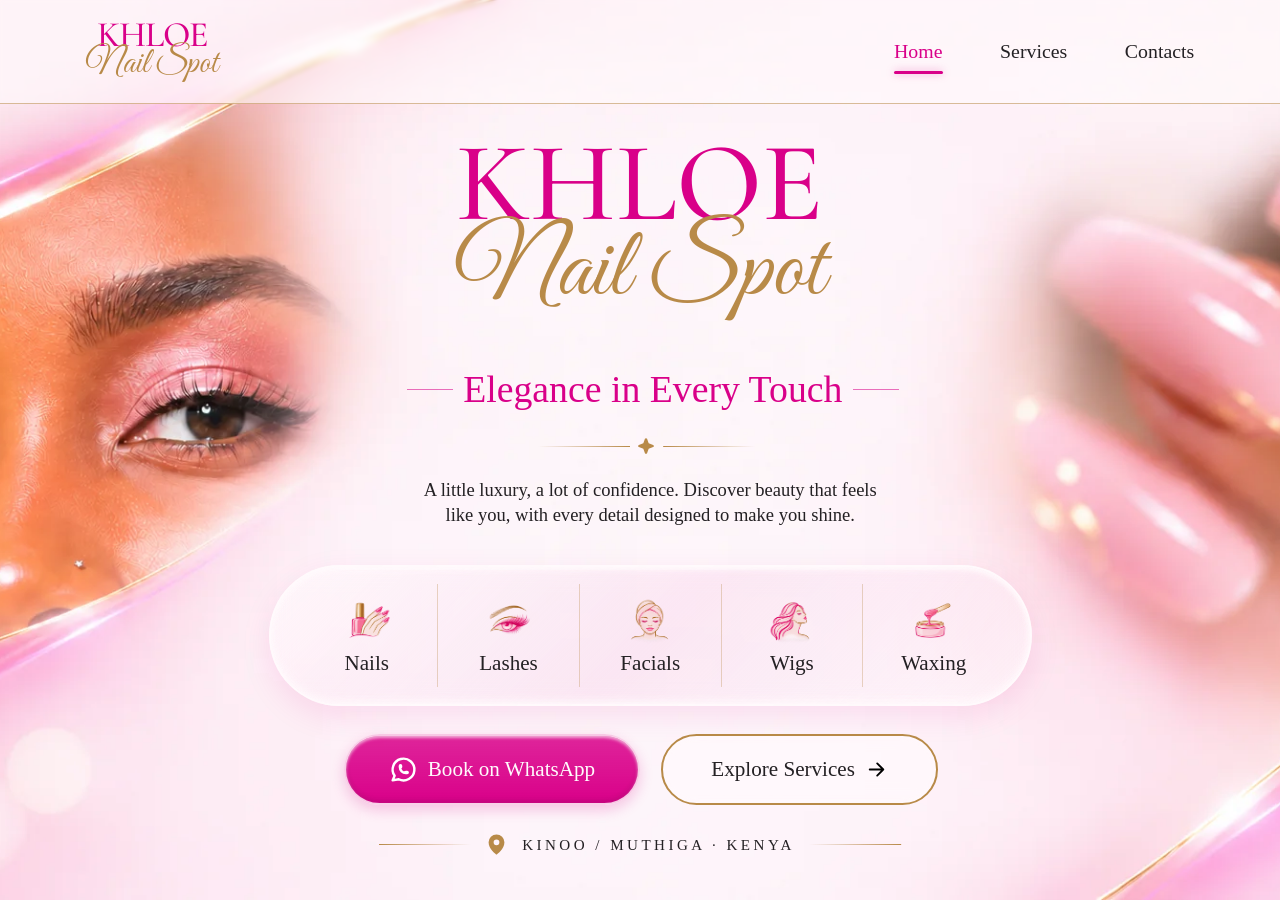
<file: index.html>
<!doctype html><html lang="en"><head><meta charset="utf-8"><meta name="viewport" content="width=device-width,initial-scale=1"><meta name="theme-color" content="#FFFAFC"><meta name="description" content="Nails, lashes, facials, wigs and waxing in Kinoo/Muthiga, Kenya. Book your appointment at Khloe Nail Spot."><title>Elegance in Every Touch — Khloe Nail Spot</title><link rel="preload" as="image" type="image/webp" href="assets/home-background.webp" fetchpriority="high"><link rel="icon" href="assets/sparkle.svg"><link rel="preload" as="font" type="font/ttf" href="assets/cormorant-500.ttf" crossorigin>
<link rel="preload" as="font" type="font/ttf" href="assets/great-vibes.ttf" crossorigin>
<link rel="stylesheet" href="assets/fonts.css"><link rel="stylesheet" href="site.css"><script src="site.js" defer></script></head><body class="home-page"><a class="skip-link" href="#main">Skip to content</a><div class="home-canvas"><header class="site-header"><a class="logo" href="index.html" aria-label="Khloe Nail Spot home"><span>KHLOE</span><em>Nail Spot</em></a><nav aria-label="Main navigation"><a href="index.html" aria-current="page">Home</a><a href="services.html">Services</a><a href="contacts.html">Contacts</a></nav></header><main id="main" class="home-hero"><h1 class="wordmark"><span>KHLOE</span><em>Nail Spot</em></h1><p class="tagline"><span>Elegance in Every Touch</span></p><div class="ornament" aria-hidden="true"><span></span><img src="assets/sparkle.svg" alt=""><span></span></div><p class="home-intro">A little luxury, a lot of confidence. Discover beauty that feels<br class="desktop-break"> like you, with every detail designed to make you shine.</p><ul class="home-services" aria-label="Explore our beauty services"><li><a href="services.html#nails"><span class="beauty-icon beauty-nails" aria-hidden="true"></span><span>Nails</span></a></li><li><a href="services.html#lashes"><span class="beauty-icon beauty-lashes" aria-hidden="true"></span><span>Lashes</span></a></li><li><a href="services.html#facials"><span class="beauty-icon beauty-facials" aria-hidden="true"></span><span>Facials</span></a></li><li><a href="services.html#wigs"><span class="beauty-icon beauty-wigs" aria-hidden="true"></span><span>Wigs</span></a></li><li><a href="services.html#waxing"><span class="beauty-icon beauty-waxing" aria-hidden="true"></span><span>Waxing</span></a></li></ul><div class="home-actions"><a class="button button-pink" href="https://wa.me/254705015617?text=Hello%20Khloe%20Nail%20Spot%2C%20I%20would%20like%20to%20enquire%20about%20an%20appointment.%20Please%20confirm%20availability."><img src="assets/whatsapp.svg" alt="">Book on WhatsApp</a><a class="button button-glass" href="services.html">Explore Services<img class="arrow" src="assets/arrow.svg" alt=""></a></div><p class="home-location"><img src="assets/pin.svg" alt="">Kinoo / Muthiga · Kenya</p></main></div></body></html>
</file>
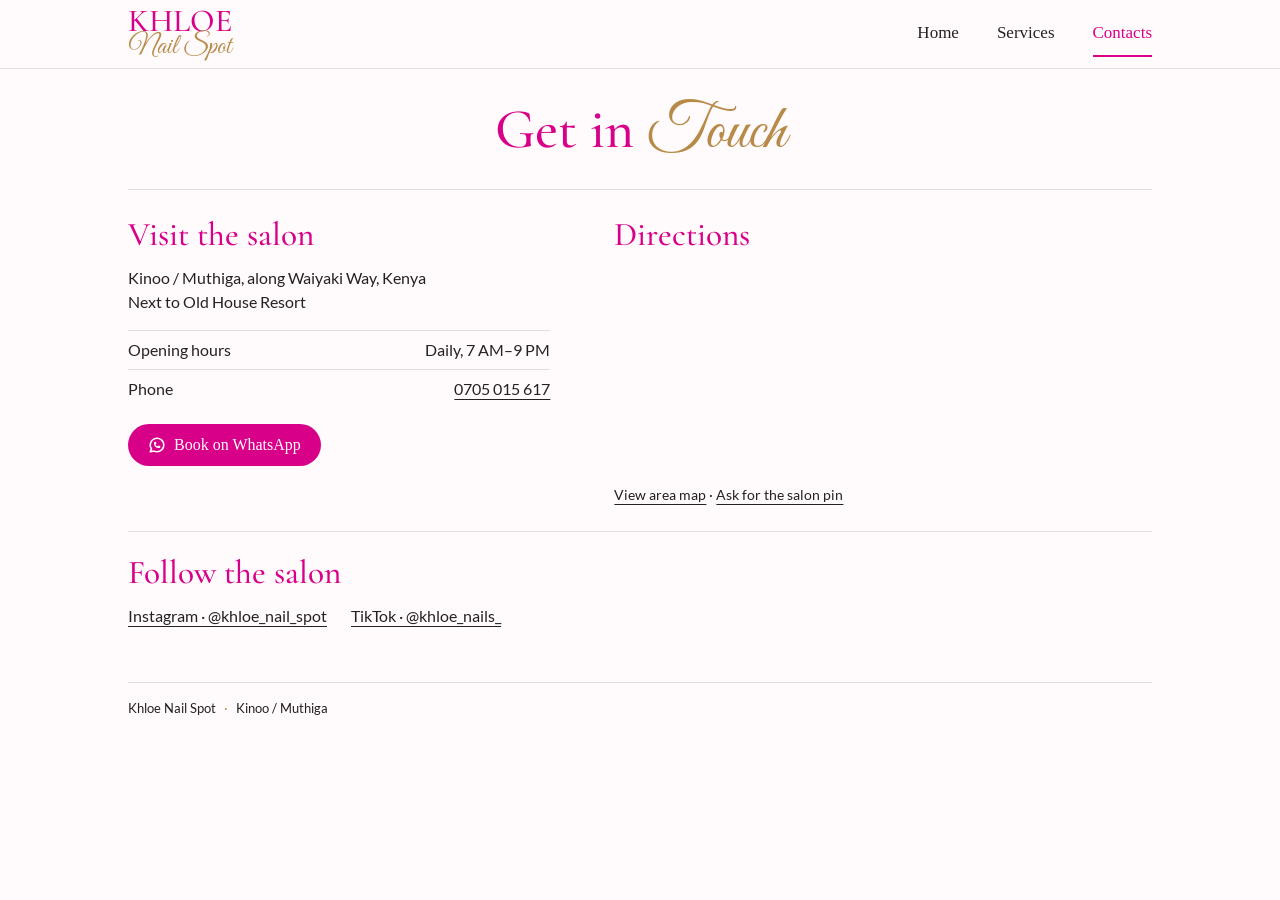
<file: contacts.html>
<!doctype html>
<html lang="en"><head>
  <meta charset="utf-8"><meta name="viewport" content="width=device-width, initial-scale=1">
  <title>Contacts — Khloe Nail Spot</title>
  <link rel="icon" href="assets/sparkle.svg"><link rel="preload" as="font" type="font/ttf" href="assets/cormorant-500.ttf" crossorigin>
<link rel="preload" as="font" type="font/ttf" href="assets/great-vibes.ttf" crossorigin>
<link rel="stylesheet" href="assets/fonts.css"><link rel="stylesheet" href="salon-menu.css">
</head><body>
  <a class="skip" href="#main">Skip to content</a>
  <header><div class="header-inner"><a class="brand" href="index.html" aria-label="Khloe Nail Spot home">KHLOE<em>Nail Spot</em></a>
    <nav aria-label="Main navigation"><a href="index.html">Home</a>
        <a href="services.html">Services</a>
        <a href="contacts.html" aria-current="page">Contacts</a></nav></div></header>
  <main id="main" class="contacts">
    <h1>Get in <em>Touch</em></h1>
    <div class="visit"><section><h2>Visit the salon</h2>
      <address>Kinoo / Muthiga, along Waiyaki Way, Kenya<br>Next to Old House Resort</address>
      <dl><div><dt>Opening hours</dt><dd>Daily, 7 AM–9 PM</dd></div><div><dt>Phone</dt><dd><a href="tel:+254705015617">0705 015 617</a></dd></div></dl>
      <a class="book" href="https://wa.me/254705015617?text=Hello%20Khloe%20Nail%20Spot%2C%20I%20would%20like%20to%20book%20an%20appointment.%20Please%20confirm%20availability."><img src="assets/whatsapp.svg" width="18" height="18" alt="">Book on WhatsApp</a>
    </section><section><h2>Directions</h2>
      <iframe title="Map of Kinoo, Kenya" src="https://maps.google.com/maps?q=Kinoo%2C%20Kenya&amp;z=14&amp;output=embed" loading="lazy" referrerpolicy="no-referrer-when-downgrade"></iframe>
      <p class="map-links"><a href="https://www.google.com/maps/search/?api=1&amp;query=Kinoo%2C%20Kenya">View area map</a> · <a href="https://wa.me/254705015617?text=Please%20send%20me%20the%20salon%20location%20pin.">Ask for the salon pin</a></p>
    </section></div>
    <section class="social"><h2>Follow the salon</h2><p><a href="https://www.instagram.com/khloe_nail_spot/">Instagram · @khloe_nail_spot</a><a href="https://www.tiktok.com/@khloe_nails_/">TikTok · @khloe_nails_</a></p></section>
  </main>
  <footer>Khloe Nail Spot <span>·</span> Kinoo / Muthiga</footer>
</body></html>
</file>
<file: assets/fonts.css>
@font-face {
  font-family: 'Cormorant Garamond';
  font-style: normal;
  font-weight: 400;
  font-display: block;
  src: url(./cormorant-400.ttf) format('truetype');
}
@font-face {
  font-family: 'Cormorant Garamond';
  font-style: normal;
  font-weight: 500;
  font-display: block;
  src: url(./cormorant-500.ttf) format('truetype');
}
@font-face {
  font-family: 'Great Vibes';
  font-style: normal;
  font-weight: 400;
  font-display: block;
  src: url(./great-vibes.ttf) format('truetype');
}
@font-face {
  font-family: 'Outfit';
  font-style: normal;
  font-weight: 400;
  font-display: swap;
  src: url(./outfit-400.ttf) format('truetype');
}
@font-face {
  font-family: 'Outfit';
  font-style: normal;
  font-weight: 500;
  font-display: swap;
  src: url(./outfit-500.ttf) format('truetype');
}
@font-face {
  font-family: 'Outfit';
  font-style: normal;
  font-weight: 600;
  font-display: swap;
  src: url(./outfit-600.ttf) format('truetype');
}

@font-face {
  font-family: 'Pinyon Script';
  font-style: normal;
  font-weight: 400;
  font-display: swap;
  src: url(./pinyon-script.ttf) format('truetype');
}

@font-face {
  font-family: 'Alex Brush';
  font-style: normal;
  font-weight: 400;
  font-display: swap;
  src: url(./alex-brush.ttf) format('truetype');
}
@font-face {
  font-family: 'Lato';
  font-style: normal;
  font-weight: 400;
  font-display: block;
  src: url(./lato-400.ttf) format('truetype');
}
@font-face {
  font-family: 'Lato';
  font-style: normal;
  font-weight: 700;
  font-display: block;
  src: url(./lato-700.ttf) format('truetype');
}
</file>
<file: site.css>
:root{--pink:#D90089;--gold:#B88A48;--white:#FFFAFC;--ink:#242124;--serif:Georgia,'Times New Roman',serif;--display:'Cormorant Garamond',Georgia,serif;--script:'Great Vibes',cursive;--body:Lato,Arial,sans-serif}
*{box-sizing:border-box}html{scroll-behavior:smooth;scroll-padding-top:110px;color-scheme:light}body{margin:0;color:var(--ink);background:var(--white);font-family:var(--body);-webkit-font-smoothing:antialiased}a{color:inherit;text-decoration:none}button{font:inherit}img{display:block;max-width:100%}a,button,summary{-webkit-tap-highlight-color:transparent}a:focus-visible,button:focus-visible,summary:focus-visible{outline:3px solid var(--pink);outline-offset:5px}button{cursor:pointer}button:disabled{cursor:default}.skip-link{position:fixed;top:-80px;left:15px;z-index:99;padding:13px 20px;background:var(--white);color:var(--pink);border:1px solid var(--pink);border-radius:20px}.skip-link:focus{top:12px}.sr-only{position:absolute;width:1px;height:1px;padding:0;overflow:hidden;clip:rect(0,0,0,0);white-space:nowrap;border:0}
/* The viewport is the desktop canvas: every home element scales to BOTH axes. */
.home-page{height:100svh;overflow:hidden;background:url('assets/home-background.webp') center/cover no-repeat,url('[data-uri]') center/cover no-repeat var(--white)}.home-canvas{width:100%;height:100svh;position:relative;container-type:size;--u:min(1cqw,1.776833cqh)}
.site-header{height:88px;padding:12px max(5vw,24px);display:flex;align-items:center;justify-content:space-between;border-bottom:1px solid rgb(184 138 72 / 55%);background:rgb(255 250 252 / 78%);position:relative;z-index:5}
.logo{display:flex;flex-direction:column;align-items:center;flex-shrink:0;color:var(--pink);font:500 39px/.78 var(--display);letter-spacing:-1px}.logo em{font:400 34px/.95 var(--script);color:var(--gold);letter-spacing:0;white-space:nowrap}.site-header nav{display:flex;gap:44px;height:100%;align-items:center}.site-header nav a{position:relative;font:400 20px var(--serif);padding:15px 0}.site-header nav a[aria-current]{color:var(--pink)}.site-header nav a[aria-current]::after{content:'';height:3px;position:absolute;bottom:3px;left:0;right:0;background:var(--pink);border-radius:3px;box-shadow:0 0 8px rgb(217 0 137 / 40%)}.site-header nav a:hover{color:var(--pink)}
.home-canvas .site-header{position:absolute;top:0;left:0;right:0;height:11.5%;padding:0 6.7%;background:rgb(255 250 252 / 60%);backdrop-filter:blur(2px)}.home-canvas .logo{font-size:calc(var(--u)*2.8);line-height:.8}.home-canvas .logo em{font-size:calc(var(--u)*2.7)}.home-canvas nav{gap:calc(var(--u)*4.5)}.home-canvas nav a{font-size:calc(var(--u)*1.55);padding:calc(var(--u)*1.2) 0}.home-canvas nav a[aria-current]::after{bottom:calc(var(--u)*.3)}
.home-hero{position:absolute;inset:0;pointer-events:none}.home-hero a{pointer-events:auto}.home-hero p,.home-hero h1{margin:0}.wordmark{position:absolute;left:0;top:14.9%;width:100%;display:flex;flex-direction:column;align-items:center;font-weight:400}.wordmark>span{font:500 calc(var(--u)*8.8)/.88 var(--display);letter-spacing:calc(var(--u)*.02);color:var(--pink)}.wordmark em{font:400 calc(var(--u)*7.65)/1.02 var(--script);color:var(--gold);margin-top:calc(var(--u)*-.8);white-space:nowrap}
.tagline{position:absolute;top:40.9%;left:27%;width:48%;display:flex;align-items:center;justify-content:center;gap:calc(var(--u)*.8);font:400 calc(var(--u)*2.95)/1.15 var(--serif);color:var(--pink);white-space:nowrap}.tagline::before,.tagline::after{content:'';height:1px;background:var(--pink);opacity:.55;width:calc(var(--u)*3.6);flex-shrink:0}
.ornament{display:flex;align-items:center;justify-content:center;gap:9px;width:250px;margin:0 auto}.ornament span{height:1px;flex:1;background:linear-gradient(90deg,transparent,var(--gold))}.ornament span:last-child{transform:rotate(180deg)}.ornament img{width:20px;height:20px;object-fit:contain}.home-hero>.ornament{position:absolute;top:48.6%;left:42%;width:17%;gap:calc(var(--u)*.6)}.home-hero>.ornament img{width:calc(var(--u)*1.4);height:calc(var(--u)*1.4)}
.home-intro{position:absolute;left:30.3%;top:53%;width:41%;text-align:center;font:400 calc(var(--u)*1.45)/1.35 var(--serif)}
.home-services{list-style:none;position:absolute;left:21%;top:62.8%;width:59.6%;height:15.65%;margin:0;padding:calc(var(--u)*1.3) calc(var(--u)*2);display:flex;gap:0;border:2px solid rgb(255 250 252 / 95%);border-radius:100px;background:linear-gradient(135deg,rgb(255 250 252 / 70%),rgb(217 0 137 / 6%),rgb(255 250 252 / 52%));box-shadow:inset 0 3px 5px rgb(255 250 252 / 95%),inset 0 -3px 8px rgb(255 250 252 / 95%),0 10px 30px rgb(217 0 137 / 10%);backdrop-filter:blur(11px)}
.home-services li{flex:1;min-width:0;border-right:1px solid rgb(184 138 72 / 32%)}.home-services li:last-child{border:0}.home-services a{height:100%;display:flex;flex-direction:column;align-items:center;justify-content:center;gap:calc(var(--u)*.5);font:400 calc(var(--u)*1.65)/1 var(--serif);border-radius:16px;transition:transform .2s,background-color .2s}.home-services img{width:calc(var(--u)*3.9);height:calc(var(--u)*3.9);object-fit:contain}.home-services a:hover{transform:translateY(-3px);background:rgb(255 250 252 / 30%)}
.button{display:inline-flex;align-items:center;justify-content:center;gap:12px;min-height:52px;padding:12px 25px;border-radius:100px;font:400 19px/1.2 var(--serif);transition:transform .2s,box-shadow .2s}.button img{width:27px;height:27px;object-fit:contain}.button-pink{color:var(--white);background:linear-gradient(180deg,rgb(217 0 137 / 85%),var(--pink));border:2px solid rgb(255 250 252 / 80%);box-shadow:inset 0 2px 3px rgb(255 250 252 / 60%),inset 0 -3px 5px rgb(36 33 36 / 12%),0 5px 14px rgb(217 0 137 / 20%)}.button-pink img{filter:brightness(0) invert(1)}.button-glass{border:2px solid var(--gold);color:var(--ink);background:rgb(255 250 252 / 68%);box-shadow:inset 0 0 5px rgb(255 250 252 / 90%);backdrop-filter:blur(9px)}.button:hover{transform:translateY(-2px)}.arrow{transform:rotate(45deg);filter:brightness(0)}
.home-actions{position:absolute;left:26.9%;top:81.6%;width:46.4%;height:7.8%;display:flex;gap:calc(var(--u)*1.65)}.home-actions .button{flex:1;min-height:0;padding:0 calc(var(--u)*1.4);font-size:calc(var(--u)*1.65);gap:calc(var(--u)*.8);white-space:nowrap}.home-actions .button-pink{flex:1.08}.home-actions .button img{width:calc(var(--u)*2.2);height:calc(var(--u)*2.2)}.home-actions .button .arrow{width:calc(var(--u)*1.8);height:calc(var(--u)*1.8)}
.home-location{position:absolute;top:92.6%;left:0;width:100%;display:flex;align-items:center;justify-content:center;gap:calc(var(--u)*1.1);font:400 calc(var(--u)*1.18)/1.2 var(--serif);letter-spacing:calc(var(--u)*.27);text-transform:uppercase}.home-location>img{width:calc(var(--u)*1.8);height:calc(var(--u)*1.8)}.home-location::before,.home-location::after{content:'';width:calc(var(--u)*7.2);height:1px;background:linear-gradient(90deg,var(--gold),transparent)}.home-location::after{transform:rotate(180deg)}
/* Interior pages use the same palette, photos and glass, with room to scroll. */
.inner-page{min-height:100svh;position:relative;background:radial-gradient(ellipse at 0 15%,rgb(217 0 137 / 8%),transparent 44%),radial-gradient(ellipse at 100% 65%,rgb(217 0 137 / 7%),transparent 48%),var(--white)}.inner-page::before{content:'';position:absolute;z-index:-1;inset:0 0 auto;height:570px;background:url('assets/home-background.webp') center top/cover;opacity:.13;pointer-events:none}.inner-page .site-header{position:sticky;top:0;backdrop-filter:blur(18px)}
.services-main,.contacts-main{width:min(1280px,calc(100% - 64px));margin:auto;padding:20px 0 50px}.page-intro{text-align:center;margin:0 auto 24px}.page-intro h1{font:500 clamp(52px,5.4vw,84px)/1.1 var(--display);color:var(--pink);margin:0 0 12px}.page-intro h1 em{font:400 1.3em/1 var(--script);color:var(--gold)}.page-intro p{font:400 20px/1.5 var(--serif);margin:18px 0 0}.category-nav{display:grid;grid-template-columns:repeat(7,minmax(0,1fr));gap:20px;align-items:end;margin:26px auto 22px;max-width:1160px}.category-nav>a{display:flex;flex-direction:column;align-items:center;gap:0;transition:transform .2s}.category-nav>a:hover{transform:translateY(-4px)}.heart-photo{display:grid;place-items:center;width:100%;max-width:140px;aspect-ratio:1/1;background:var(--gold);mask:url('assets/heart.svg') center/100% 100% no-repeat;-webkit-mask:url('assets/heart.svg') center/100% 100% no-repeat}.heart-photo img{width:calc(100% - 7px);height:calc(100% - 7px);object-fit:cover;mask:url('assets/heart.svg') center/100% 100% no-repeat;-webkit-mask:url('assets/heart.svg') center/100% 100% no-repeat}.category-label{min-width:106px;max-width:100%;text-align:center;padding:5px 13px;border:1px solid var(--gold);border-radius:30px;font:400 20px/1.1 var(--serif);background:rgb(255 250 252 / 65%);box-shadow:0 3px 8px rgb(217 0 137 / 7%)}.section-divider{margin:30px 0}.section-divider .ornament{width:65%}.service-menu{display:flex;flex-direction:column;gap:28px}.service-card{display:grid;grid-template-columns:minmax(0,.95fr) minmax(0,1.05fr);padding:12px;border:1px solid var(--gold);border-radius:32px;background:linear-gradient(135deg,rgb(255 250 252 / 87%),rgb(217 0 137 / 4%));box-shadow:inset 0 0 0 3px rgb(255 250 252 / 80%),0 8px 24px rgb(217 0 137 / 6%);scroll-margin-top:112px;overflow:hidden;gap:18px}
.gallery{position:relative;min-height:440px;height:100%;max-height:620px;overflow:hidden;border:2px solid var(--white);border-radius:23px;background:rgb(184 138 72 / 8%);align-self:stretch}.gallery-photo{width:100%;height:100%;min-height:440px;object-fit:cover;position:absolute;inset:0}.gallery-arrow{position:absolute;top:50%;transform:translateY(-50%);width:42px;height:42px;padding:9px;display:grid;place-items:center;border:0;border-radius:50%;background:rgb(255 250 252 / 95%);box-shadow:0 3px 12px rgb(36 33 36 / 9%);transition:background-color .2s}.gallery-arrow:hover{background:var(--white)}.gallery-arrow img{width:24px;height:24px}.previous{left:15px}.next{right:15px}.gallery-dots{position:absolute;bottom:14px;left:50%;transform:translateX(-50%);display:flex;gap:7px;padding:8px 10px;border-radius:30px;background:rgb(255 250 252 / 90%)}.gallery-dots button{border:1px solid rgb(217 0 137 / 35%);border-radius:50%;width:13px;height:13px;padding:0;background:rgb(217 0 137 / 15%)}.gallery-dots button[aria-pressed=true]{background:var(--pink)}
.service-details{padding:18px 24px 24px;display:flex;flex-direction:column;align-items:stretch;justify-content:center;min-width:0}.service-details h2{display:flex;align-items:center;justify-content:center;gap:16px;font:500 clamp(32px,3.3vw,49px)/1.1 var(--display);color:var(--pink);margin:0 0 16px;padding-bottom:12px;border-bottom:1px solid var(--gold);text-align:center}.service-details h2 img{width:47px;height:47px;object-fit:contain;flex-shrink:0}.price-list{list-style:none;padding:0;margin:0}.price-list li{margin:0}.price-list a{display:flex;align-items:baseline;justify-content:space-between;gap:18px;font:400 16px/1.5 var(--body);padding:7px 0;border-bottom:1px solid rgb(184 138 72 / 10%)}.price-list a>span{min-width:0}.price-list strong{white-space:nowrap;font-weight:700;color:var(--pink)}.price-list a:hover>span{text-decoration:underline;text-decoration-color:var(--gold);text-underline-offset:4px}.menu-extra{border-bottom:1px solid rgb(184 138 72 / 25%);margin-top:10px}.menu-extra summary{padding:10px 0;cursor:pointer;font:500 23px/1.2 var(--display);color:var(--ink)}.menu-extra[open]{padding-bottom:10px}.menu-extra .price-list a{font-size:14px}.service-book{align-self:flex-start;margin-top:24px;display:inline-flex;align-items:center;gap:10px;padding:10px 18px;border:1px solid var(--gold);border-radius:30px;background:rgb(255 250 252 / 55%);font-size:14px;color:var(--pink)}.service-book img{width:19px;height:19px}.service-book:hover{background:var(--white)}
.booking-note{text-align:center;padding:55px 20px 20px;max-width:600px;margin:auto}.booking-note h2,.social-section h2{font:500 39px/1.2 var(--display);color:var(--pink);margin:0 0 12px}.booking-note p{line-height:1.7}.booking-note .button{margin-top:10px}.fine-print{font-size:12px!important;line-height:1.7!important;color:rgb(36 33 36 / 72%)}.page-footer{display:flex;align-items:center;justify-content:space-between;gap:24px;border-top:1px solid rgb(184 138 72 / 40%);padding:32px max(5vw,24px);font:400 16px/1.5 var(--serif);background:rgb(255 250 252 / 75%)}.page-footer .logo{font-size:30px}.page-footer .logo em{font-size:27px}.page-footer p{color:var(--gold)}.page-footer>a:last-child:hover{color:var(--pink)}
.contacts-main{padding-top:34px}.contact-grid{display:grid;grid-template-columns:1fr 1fr;gap:28px;margin:40px 0}.contact-card{border:1px solid rgb(184 138 72 / 65%);border-radius:28px;background:rgb(255 250 252 / 65%);padding:34px;box-shadow:0 10px 28px rgb(217 0 137 / 5%);overflow:hidden}.eyebrow{font-size:10px;letter-spacing:3px;color:var(--gold);margin:0 0 14px}.contact-card h2{font:500 42px/1.1 var(--display);color:var(--pink);margin:0 0 22px}.contact-card p{font-size:16px;line-height:1.7}.contact-card strong{font-weight:400}.contact-card dl{margin:26px 0}.contact-card dl>div{border-top:1px solid rgb(184 138 72 / 22%);padding:16px 0;display:flex;justify-content:space-between;gap:16px}.contact-card dt{color:rgb(36 33 36 / 75%);font-size:14px}.contact-card dd{margin:0;font-size:16px}.contact-card dd a{color:var(--pink)}.contact-card .button{font-size:18px}.map-card{padding:10px}.map-wrap{height:355px;overflow:hidden;border-radius:20px;background:rgb(184 138 72 / 8%)}.map-wrap iframe{width:100%;height:100%;border:0}.map-caption{padding:12px 20px 20px}.map-caption p{font-family:var(--serif);font-size:20px}.map-caption a{color:var(--pink);text-decoration:underline;text-underline-offset:4px;font-size:14px}.map-caption small{display:block;font-size:12px;margin-top:15px;color:rgb(36 33 36 / 70%)}.social-section{text-align:center;padding:25px 0 40px}.social-section>p{line-height:1.6}.social-links{display:flex;justify-content:center;gap:20px;margin-top:28px}.social-links a{min-width:240px;padding:22px 30px;border:1px solid rgb(184 138 72 / 40%);border-radius:20px;background:rgb(255 250 252 / 60%)}.social-links span{display:block;font:500 27px/1.3 var(--display);color:var(--pink);margin-bottom:8px}.social-links strong{font-size:14px;font-weight:400}.social-links a:hover{border-color:var(--pink)}
/* Tablet: keep pages comfortable without large fixed-size cards. */
@media(max-width:1000px){.site-header{height:80px}.category-nav{gap:10px}.category-label{min-width:0;width:100%;font-size:17px;padding-inline:8px}.service-card{gap:0}.service-details{padding:20px}.service-details h2{font-size:35px;gap:10px}.service-details h2 img{width:37px;height:37px}.price-list a{font-size:14px;gap:10px}.gallery,.gallery-photo{min-height:420px}.contact-card{padding:25px}.map-card{padding:8px}.contact-card h2{font-size:36px}.contact-card dl>div{flex-direction:column;gap:7px}.social-links a{min-width:210px}}
@media(max-width:700px){
 html{scroll-padding-top:94px}.site-header{height:78px;padding:12px 20px}.logo{font-size:30px}.logo em{font-size:27px}.site-header nav{gap:22px}.site-header nav a{font-size:16px;padding:12px 0}
 .home-page{height:auto;min-height:100svh;overflow:auto;background-position:28% center;background-attachment:scroll}.home-canvas{height:auto;min-height:100svh;container-type:normal}.home-canvas .site-header{position:relative;height:82px;padding:12px 22px;background:rgb(255 250 252 / 75%)}.home-canvas .logo{font-size:30px}.home-canvas .logo em{font-size:27px}.home-canvas nav{gap:20px}.home-canvas nav a{font-size:15px;padding:12px 0}.home-canvas nav a[aria-current]::after{bottom:3px}
 .home-hero{position:relative;inset:auto;padding:32px 18px 26px;display:flex;flex-direction:column;align-items:center;background:rgb(255 250 252 / 35%)}.home-hero .wordmark,.home-hero .tagline,.home-hero>.ornament,.home-intro,.home-services,.home-actions,.home-location{position:static;left:auto;top:auto}.wordmark{width:100%;margin:0 0 22px!important}.wordmark>span{font-size:clamp(70px,22vw,132px);line-height:.9}.wordmark em{font-size:clamp(70px,21vw,128px);line-height:1.03;margin-top:-3px}.tagline{width:100%;font-size:clamp(21px,5.8vw,36px);white-space:normal;text-align:center;line-height:1.15;gap:8px}.tagline::before,.tagline::after{width:16px;flex-shrink:0}.home-hero>.ornament{width:145px;margin:20px auto;gap:9px}.home-hero>.ornament img{width:17px;height:17px}.home-intro{width:100%;max-width:420px;font-size:16px;line-height:1.5;text-align:center}.desktop-break{display:none}
 .home-services{width:100%;height:106px;min-height:106px;gap:0;margin:27px 0 0;padding:14px 6px;border-radius:32px;backdrop-filter:blur(15px)}.home-services a{font-size:14px;gap:8px;border-radius:8px}.home-services img{width:32px;height:32px}.home-actions{width:min(335px,100%);height:auto;display:flex;flex-direction:column;gap:13px;margin:28px 0 24px}.home-actions .button{font-size:18px;min-height:53px;padding:12px 20px;gap:12px;flex:auto}.home-actions .button img{width:28px;height:28px}.home-actions .button .arrow{width:24px;height:24px}.home-location{width:100%;font-size:10px;line-height:1.5;letter-spacing:2px;gap:9px;text-align:center}.home-location>img{width:19px;height:19px}.home-location::before,.home-location::after{width:20px;flex-shrink:0}
 .services-main,.contacts-main{width:calc(100% - 32px);padding-top:24px}.page-intro h1{font-size:55px;margin-bottom:12px}.page-intro .ornament{width:190px}.page-intro p{font-size:18px}.category-nav{grid-template-columns:repeat(4,minmax(0,1fr));gap:15px 12px;margin-top:22px}.category-nav>a:nth-child(n+5){transform:translateX(50%)}.category-nav>a:nth-child(n+5):hover{transform:translate(50%,-3px)}.heart-photo{max-width:115px}.category-label{font-size:16px;padding:5px 7px}.section-divider{margin:25px 0}.service-card{grid-template-columns:1fr;padding:8px;border-radius:26px;gap:0;scroll-margin-top:95px}.service-menu{gap:24px}.gallery{height:360px;min-height:360px;max-height:none;border-radius:19px}.gallery-photo{min-height:0;object-position:center}.service-details{padding:24px 17px}.service-details h2{font-size:35px}.price-list a{font-size:15px;padding:8px 0}.menu-extra summary{font-size:24px}.service-book{margin-top:20px}.gallery-arrow{width:38px;height:38px;padding:7px}.previous{left:12px}.next{right:12px}.booking-note{padding:42px 10px 16px}.booking-note h2{font-size:33px}.booking-note p{font-size:14px}.page-footer{padding:25px 20px;gap:18px;flex-wrap:wrap;justify-content:center;text-align:center}.page-footer p{margin:0}.page-footer>a:last-child{width:100%;font-size:14px}.contact-grid{grid-template-columns:1fr;margin-top:30px;gap:22px}.contact-card{padding:26px}.map-card{padding:8px}.contact-card h2{font-size:38px}.contact-card dl>div{flex-direction:row;gap:12px}.contact-card dd{font-size:15px}.map-wrap{height:310px}.social-links{flex-direction:column;max-width:400px;margin:24px auto 0;gap:15px}.social-links a{min-width:0}.social-section h2{font-size:34px}
}
@media(max-width:360px){.site-header,.home-canvas .site-header{padding-inline:14px}.site-header nav,.home-canvas nav{gap:16px}.site-header nav a,.home-canvas nav a{font-size:14px}.logo,.home-canvas .logo{font-size:27px}.logo em,.home-canvas .logo em{font-size:25px}.home-hero{padding-inline:12px}.home-services a{font-size:12px}.home-services img{width:28px;height:28px}.home-location{letter-spacing:1.4px;font-size:9px}.home-location::before,.home-location::after{width:12px}.category-label{font-size:14px}.gallery{height:320px;min-height:320px}.service-details{padding:22px 12px}.price-list a{font-size:14px}.service-details h2{font-size:31px}.contact-card{padding:22px}.map-card{padding:7px}.contact-card dl>div{flex-direction:column;gap:7px}}
@media(prefers-reduced-motion:reduce){html{scroll-behavior:auto}*,*::before,*::after{transition:none!important;animation:none!important}}
@media(max-width:700px){.category-label{min-width:0;width:100%}.price-list a>span{min-width:0}.price-list strong{white-space:nowrap}}
#wigs .gallery-photo{object-position:center 40%}
/* Keep photos flush inside the heart, with a fine gold outline. */
.heart-photo{position:relative;display:block}.heart-photo img{position:absolute;inset:3px;width:calc(100% - 6px);height:calc(100% - 6px);max-width:none;object-fit:cover}
/* November refinement: reference illustrations; homepage geometry preserved. */
.beauty-icon{display:inline-block;flex-shrink:0;width:56px;height:56px;background-image:url('assets/beauty-icons.png');background-repeat:no-repeat;background-size:500% 100%;background-position:0 50%}
.beauty-nails{background-position:0% 50%}.beauty-lashes{background-position:25% 50%}.beauty-facials{background-position:50% 50%}.beauty-wigs{background-position:75% 50%}.beauty-waxing{background-position:100% 50%}
.home-services .beauty-icon{width:calc(var(--u)*3.9);height:calc(var(--u)*3.9)}
.inner-page .site-header{height:76px}.inner-page .site-header .logo{font-size:33px}.inner-page .site-header .logo em{font-size:30px}.inner-page .site-header nav a{font-size:18px}
.services-main,.contacts-main{width:min(1100px,calc(100% - 48px));padding-top:26px}.page-intro{margin-bottom:18px}.page-intro h1{font-size:60px;margin-bottom:10px}.page-intro p{font-size:17px;margin-top:12px}
.category-nav{max-width:980px;gap:22px;margin:24px auto 18px}.heart-photo{mask:none;-webkit-mask:none;border-radius:50%;border:1.5px solid var(--gold);background:var(--white);width:108px;height:108px;max-width:100%;aspect-ratio:1;overflow:hidden;display:grid;place-items:center;box-shadow:0 4px 16px rgb(217 0 137 / 7%)}.heart-photo img{mask:none;-webkit-mask:none;position:absolute;inset:3px;border-radius:50%;width:calc(100% - 6px);height:calc(100% - 6px);object-fit:cover}.heart-photo .beauty-icon{width:80%;height:80%}.category-nav>a{gap:10px}.category-label{min-width:0;width:100%;font:400 17px/1.1 var(--serif);padding:9px 8px;border:1px solid var(--gold);background:rgb(255 250 252 / 75%);box-shadow:inset 0 2px 3px var(--white),0 3px 9px rgb(217 0 137 / 8%)}.category-nav>a:hover .category-label{background:var(--pink);color:var(--white);border-color:var(--pink)}
.section-divider{margin:22px 0}.photo-note{text-align:center;font-size:12px;line-height:1.5;color:rgb(36 33 36 / 75%);margin:0 0 24px}.photo-note a{color:var(--pink);text-decoration:underline;text-underline-offset:3px}
.service-menu{gap:22px}.service-card{grid-template-columns:minmax(0,.9fr) minmax(0,1.1fr);border-radius:25px;padding:10px;gap:12px;scroll-margin-top:92px}.gallery{min-height:330px;max-height:none;border-radius:18px}.gallery-photo{min-height:0;object-position:center}.service-details{padding:18px 24px;justify-content:center}.service-details h2{font:500 35px/1.15 var(--display);justify-content:flex-start;text-align:left;gap:12px;margin-bottom:10px;padding-bottom:10px}.service-details h2 .beauty-icon{width:44px;height:44px}.price-list a{font:400 15px/1.4 var(--body);padding:7px 0;gap:16px}.menu-extra{margin-top:4px}.menu-extra summary{font:400 18px/1.3 var(--serif);padding:9px 0}.service-book{align-self:flex-start;margin-top:18px;color:var(--white);font:400 17px/1.2 var(--serif);min-height:44px;padding:9px 22px;border:2px solid rgb(255 250 252 / 80%);background:linear-gradient(180deg,rgb(217 0 137 / 85%),var(--pink));box-shadow:inset 0 2px 3px rgb(255 250 252 / 60%),0 4px 12px rgb(217 0 137 / 18%)}.service-book:hover{background:var(--pink)}.service-book img{width:22px;height:22px}.gallery-arrow{width:36px;height:36px;padding:8px;border:1px solid rgb(184 138 72 / 40%);box-shadow:0 3px 9px rgb(36 33 36 / 10%)}.gallery-arrow img{width:20px;height:20px}
.treatment-illustration{min-height:300px;display:flex;flex-direction:column;align-items:center;justify-content:center;gap:18px;background:rgb(255 250 252 / 60%);border-radius:18px;border:1px solid rgb(184 138 72 / 15%)}.treatment-illustration .beauty-icon{width:180px;height:180px}.treatment-illustration>span:last-child{font:400 24px var(--serif);color:var(--gold)}
.booking-note{padding:35px 20px 10px}.booking-note h2,.social-section h2{font-size:30px}.booking-note p{font-size:14px}.inner-page .button{min-height:44px;font-size:17px;padding:10px 22px}.page-footer{padding:22px max(5vw,24px);font-size:14px}
.contacts-main{max-width:1040px;padding-top:24px}.contact-grid{gap:22px;margin:24px 0}.contact-card{padding:24px;border-radius:22px}.contact-card h2{font-size:30px;margin-bottom:14px}.contact-card p{font-size:14px;line-height:1.6}.contact-card dl{margin:18px 0}.contact-card dl>div{padding:12px 0;flex-direction:row}.contact-card dt,.contact-card dd{font-size:14px}.contact-card .button{font-size:17px}.map-card{padding:8px}.map-wrap{height:280px;border-radius:16px}.map-caption{padding:10px 15px}.map-caption p{font-size:16px;margin:5px 0 8px}.map-caption small{margin-top:8px}.social-section{padding:8px 0 20px}.social-section>p{font-size:14px;margin:8px 0}.social-links{gap:16px;margin-top:18px}.social-links a{min-width:210px;padding:14px 24px;border-radius:15px}.social-links span{font-size:23px;margin-bottom:5px}.social-links strong{font-size:13px}
@media(max-width:800px){.category-nav{gap:12px}.heart-photo{width:90px;height:90px}.category-label{font-size:15px}.service-details{padding:16px}.service-details h2{font-size:29px}.price-list a{font-size:14px}.contact-card dl>div{flex-direction:column;gap:5px}}
@media(max-width:700px){.home-services .beauty-icon{width:32px;height:32px}.services-main,.contacts-main{width:calc(100% - 28px);padding-top:22px}.inner-page .site-header{height:72px;padding:10px 16px}.inner-page .site-header .logo{font-size:29px}.inner-page .site-header .logo em{font-size:26px}.inner-page .site-header nav a{font-size:15px}.inner-page .site-header nav{gap:18px}.page-intro h1{font-size:46px}.page-intro p{font-size:16px}.category-nav{grid-template-columns:repeat(4,minmax(0,1fr));gap:16px 10px}.heart-photo{width:74px;height:74px}.category-label{font-size:14px;padding:8px 4px}.service-card{grid-template-columns:1fr;padding:8px;gap:0}.gallery{height:300px;min-height:300px}.service-details{padding:20px 15px}.service-details h2{font-size:30px}.service-details h2 .beauty-icon{width:38px;height:38px}.treatment-illustration{min-height:200px;padding:20px}.treatment-illustration .beauty-icon{width:130px;height:130px}.treatment-illustration>span:last-child{font-size:20px}.contact-grid{grid-template-columns:1fr;gap:18px;margin:22px 0}.contact-card{padding:22px}.contact-card h2{font-size:29px}.contact-card dl>div{flex-direction:row}.map-card{padding:8px}.map-wrap{height:250px}.social-links{flex-direction:row;gap:10px}.social-links a{min-width:0;flex:1;padding:14px 8px}.social-links strong{font-size:11px}.social-links span{font-size:21px}.social-section h2{font-size:28px}}
@media(max-width:360px){.heart-photo{width:62px;height:62px}.category-label{font-size:12px}.inner-page .site-header nav{gap:12px}.inner-page .site-header nav a{font-size:14px}.home-services .beauty-icon{width:28px;height:28px}.service-details h2{font-size:27px}.contact-card dl>div{flex-direction:column}}
.beauty-icon{background-size:500% auto}
</file>
<file: salon-menu.css>
:root {
  --pink:#D90089; --gold:#B88A48; --ink:#242124; --paper:#FFFAFC;
  --line:rgb(36 33 36 / 13%); --heading:'Cormorant Garamond', Georgia, serif;
  --script:'Great Vibes', cursive; --copy:Lato, Arial, sans-serif;
}
* {box-sizing:border-box}
html {scroll-behavior:smooth; scroll-padding-top:86px}
body {margin:0; background:var(--paper); color:var(--ink); font:400 16px/1.5 var(--copy)}
a {color:inherit; text-underline-offset:4px}
a:focus-visible, summary:focus-visible {outline:2px solid var(--pink); outline-offset:4px}
.skip {position:absolute; left:12px; top:-80px; z-index:4; padding:10px; background:var(--paper)}
.skip:focus {top:8px}
header {position:sticky; top:0; z-index:2; background:var(--paper); border-bottom:1px solid var(--line)}
.header-inner,main,footer {max-width:1024px; width:calc(100% - 48px); margin-inline:auto}
.header-inner {min-height:68px; display:flex; align-items:center; justify-content:space-between; gap:16px}
.brand {display:grid; text-align:center; color:var(--pink); font:500 32px/.83 var(--heading); text-decoration:none}
.brand em {font:400 27px/.94 var(--script); color:var(--gold)}
header nav {display:flex; gap:clamp(16px,3vw,38px)}
header nav a {font:400 17px/1.4 Georgia,serif; text-decoration:none; padding:10px 0; border-bottom:2px solid transparent}
header nav [aria-current] {color:var(--pink); border-color:var(--pink)}
main {padding-block:28px 32px}
h1,h2,p,dl,dd {margin:0}
h1,h2 {font-family:var(--heading); font-weight:500; color:var(--pink)}
h1 {text-align:center; font-size:clamp(40px,4.4vw,56px); line-height:1.16; margin:0 0 24px}
h1 em {font:400 1.12em/1 var(--script); color:var(--gold)}
h2 {font-size:clamp(26px,2.6vw,34px); line-height:1.15}
.categories {display:flex; justify-content:center; flex-wrap:wrap; gap:8px 18px; padding-bottom:24px}
.categories a {display:grid; justify-items:center; align-content:end; gap:4px; width:clamp(74px,9vw,100px); padding:4px; font:500 19px/1.2 var(--heading); text-decoration:none}
.categories a:hover,.categories a:focus-visible {color:var(--pink); text-decoration:underline}
.art {display:block; width:58px; height:58px; background:url('assets/beauty-icons.png') 0% 50% / 500% auto no-repeat}
.art.lashes {background-position-x:25%}.art.facials {background-position-x:50%}.art.wigs {background-position-x:75%}.art.waxing {background-position-x:100%}
.menu-row,.visit {display:grid; grid-template-columns:minmax(0, .88fr) minmax(0, 1.12fr); gap:clamp(28px,5vw,64px); padding-block:26px; border-top:1px solid var(--line)}
.service-media img {display:block; width:100%; height:auto; aspect-ratio:4/5; max-height:390px; object-fit:cover; margin-top:16px}
.prices {list-style:none; margin:0; padding:0}
.prices li + li,details {border-top:1px solid var(--line)}
.prices a {display:flex; align-items:baseline; justify-content:space-between; gap:16px; padding:8px 0; text-decoration:none}
.prices li:first-child a {padding-top:0}.prices strong {color:var(--pink); white-space:nowrap; font-variant-numeric:tabular-nums}
.prices a:hover span {text-decoration:underline}summary {cursor:pointer; padding:9px 0; font-weight:700}details ul {padding-left:14px}
.book {display:inline-flex; align-items:center; gap:8px; margin-top:16px; min-height:42px; padding:8px 20px; border-radius:24px; color:var(--paper); background:var(--pink); font:400 16px/1.4 Georgia,serif; text-decoration:none}
.book img {filter:brightness(0) invert(1)}.book:hover {box-shadow:0 3px 10px rgb(217 0 137 / 20%)}
.visit h2,.social h2 {margin-bottom:12px}.visit address {font-style:normal}.visit dl {margin-top:16px}.visit dl div {display:flex; justify-content:space-between; gap:12px; padding:7px 0; border-top:1px solid var(--line)}
.visit iframe {width:100%; height:210px; display:block; border:0}.map-links {margin-top:8px; font-size:14px}.social {padding-block:22px; border-top:1px solid var(--line)}.social p {display:flex; flex-wrap:wrap; gap:8px 24px}
footer {padding:16px 0; border-top:1px solid var(--line); font-size:13px}footer span {color:var(--gold); padding-inline:5px}
@media(max-width:680px){
  .header-inner,main,footer {width:calc(100% - 32px)} .header-inner {min-height:62px}header nav a {font-size:15px}.brand{font-size:27px}.brand em{font-size:24px}
  main {padding-block:20px 24px}h1{margin-bottom:16px}.categories{gap:8px 4px;padding-bottom:18px}.categories a{width:22%;font-size:17px}.art{width:44px;height:44px}
  .menu-row,.visit {grid-template-columns:1fr;gap:14px;padding-block:22px}.visit {gap:24px}.prices a{font-size:15px}.service-media img{max-height:320px}
}
@media(prefers-reduced-motion:reduce){html{scroll-behavior:auto}}

.swipe-gallery {
  width: min(100%, 22rem);
}

.swipe-gallery img:not([hidden]) {
  display: block;
  width: 100%;
  height: auto;
  aspect-ratio: 4 / 5;
  object-fit: cover;
  border-radius: 0.75rem;
  touch-action: pan-y pinch-zoom;
}

.gallery-controls:not([hidden]) {
  display: flex;
  justify-content: center;
  align-items: center;
  gap: 1rem;
  margin-top: 0.5rem;
}

.gallery-controls button {
  width: 44px;
  height: 44px;
  border: 1px solid #B88A48;
  border-radius: 50%;
  background: #FFFAFC;
  color: #242124;
  font-size: 1.15rem;
  cursor: pointer;
}

.gallery-controls button:hover,
.gallery-controls button:focus-visible {
  background: #D90089;
  color: #FFFAFC;
}

.gallery-count {
  min-width: 4rem;
  text-align: center;
  font-size: 0.875rem;
  font-variant-numeric: tabular-nums;
}
</file>
